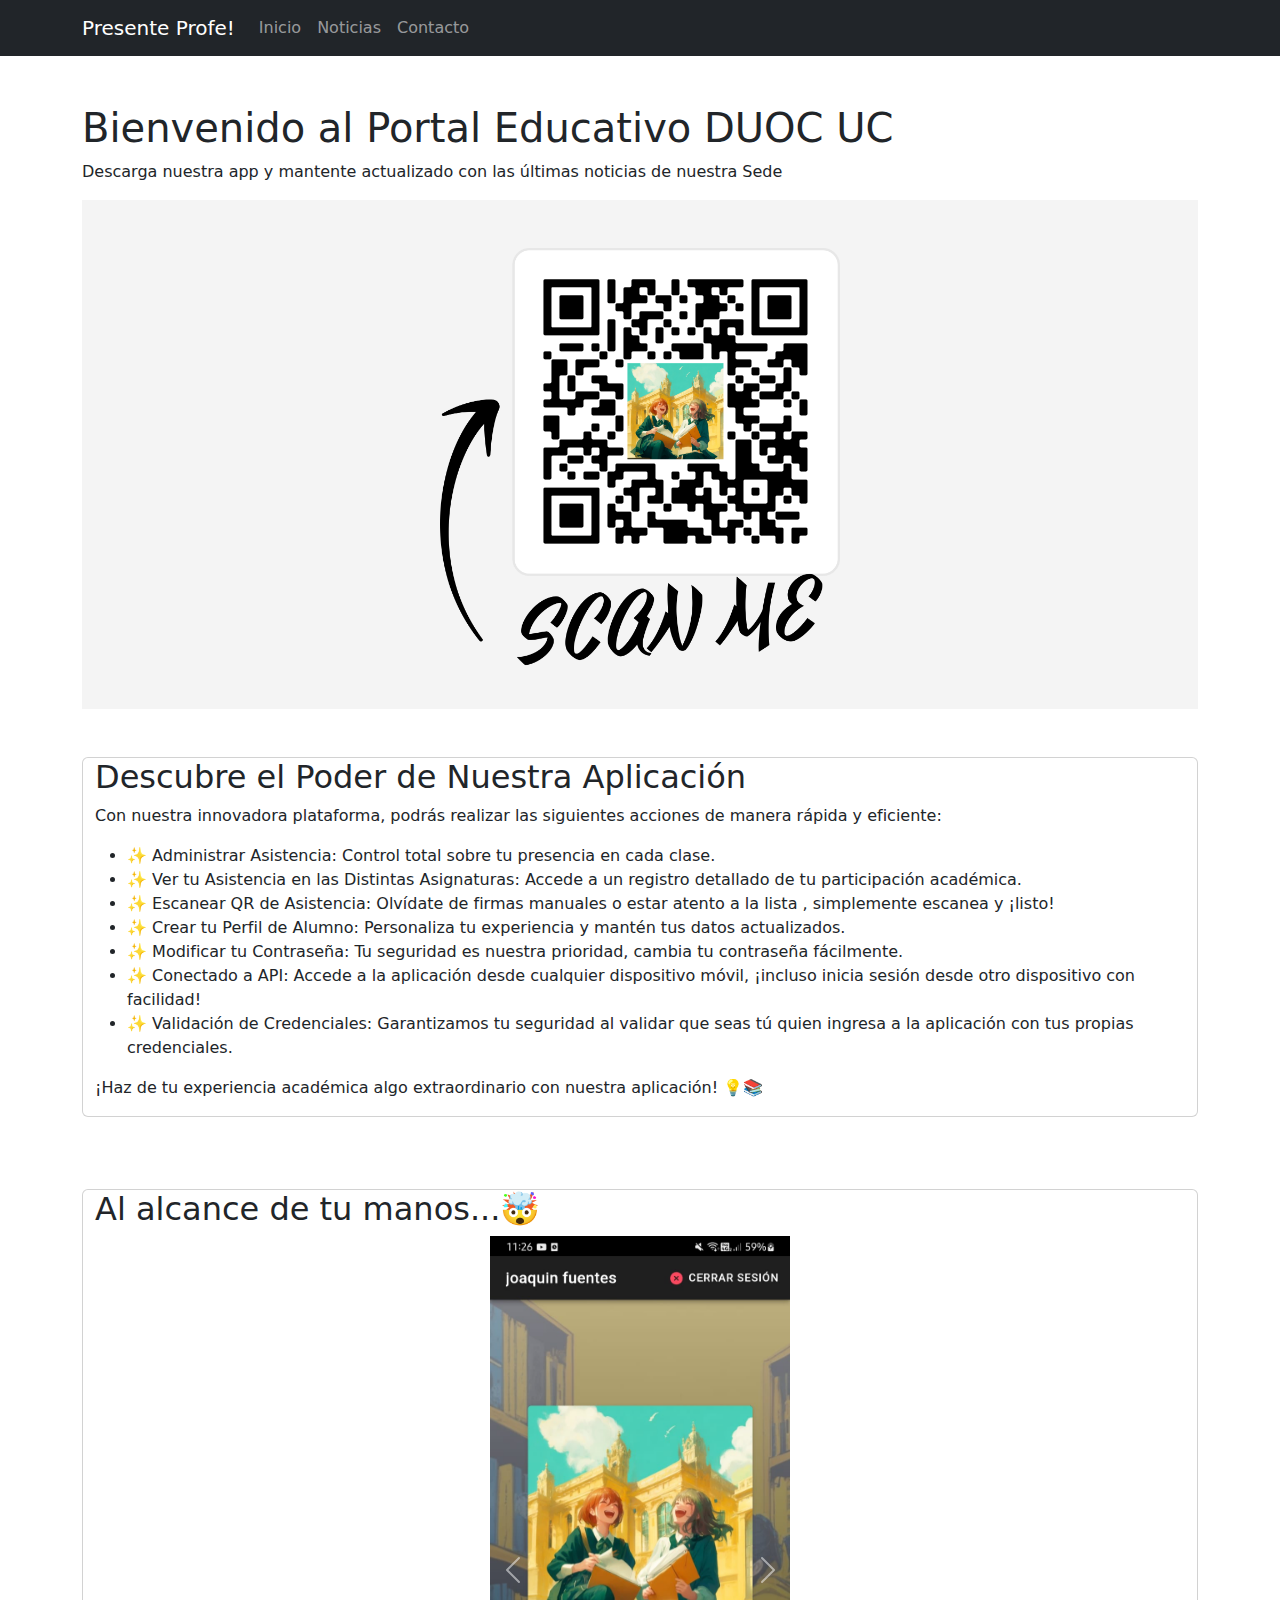
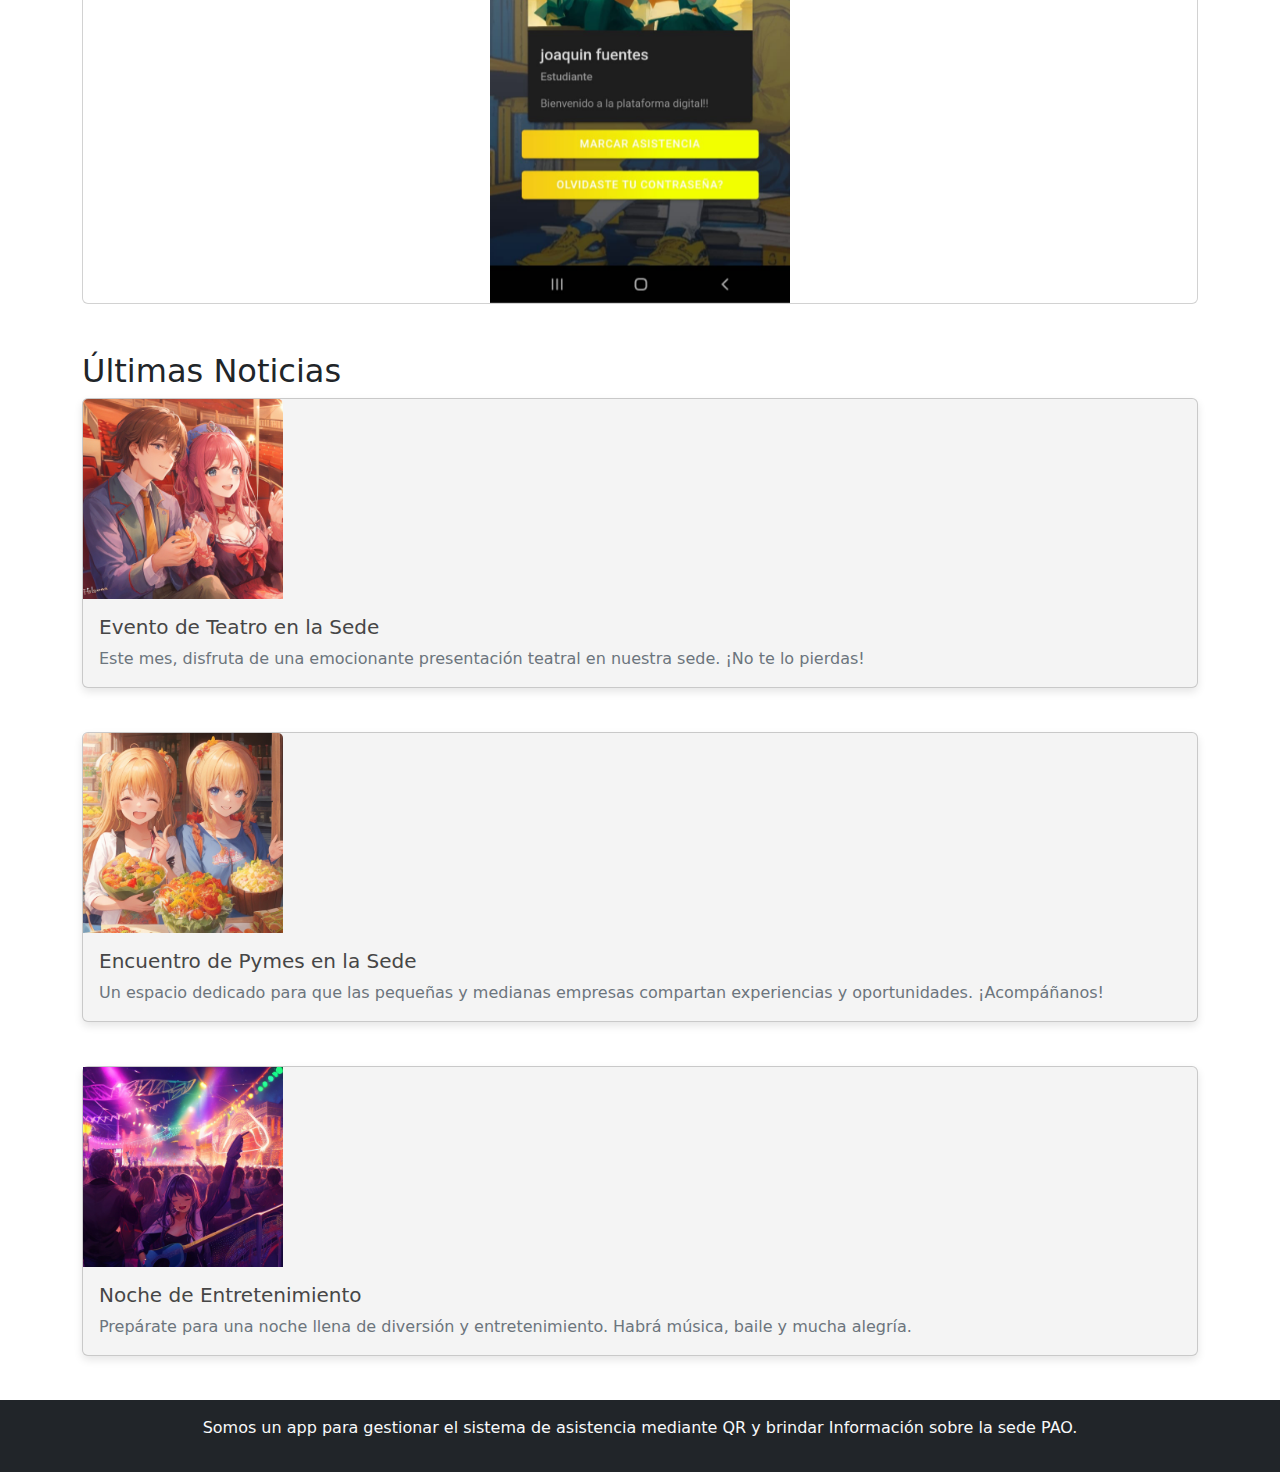
<file: index.html>
<!DOCTYPE html>
<html lang="es">
<head>
    <meta charset="UTF-8">
    <meta name="viewport" content="width=device-width, initial-scale=1, shrink-to-fit=no">
    <title>Portal Educativo</title>

    <!-- Incluye Bootstrap CSS -->
    <link href="https://cdn.jsdelivr.net/npm/bootstrap@5.3.0/dist/css/bootstrap.min.css" rel="stylesheet">
    
    <!-- Estilos CSS personalizados -->
    <link rel="stylesheet" href="s.css">

    <style>
        @media (max-width: 768px) {
            /* Estilos específicos para dispositivos móviles */
            .descargar-btn {
                display: block;
            }

            .qr-code {
                display: none;
            }
            .imagenbig{
                display: none;
            }
            .imagensmall{
                display: block;
            }
        }

        @media (min-width: 769px) {
            /* Estilos específicos para dispositivos de escritorio */
            .descargar-btn {
                display: none;
            }
            .imagen-descargar
            {
                display: none;
            }
            .qr-code {
                display: block;
            }
            .imagenbig{
                display: block;
            }
            .imagensmall{
                display: none;
            }
        }
    </style>
</head>
<body>

<!-- Barra de navegación -->
<nav class="navbar navbar-expand-lg navbar-dark bg-dark">
    <div class="container">
        <a class="navbar-brand" href="#">Presente Profe!</a>
        <button class="navbar-toggler" type="button" data-bs-toggle="collapse" data-bs-target="#navbarNav" aria-controls="navbarNav" aria-expanded="false" aria-label="Toggle navigation">
            <span class="navbar-toggler-icon"></span>
        </button>
        <div class="collapse navbar-collapse" id="navbarNav">
            <ul class="navbar-nav ml-auto">
                <li class="nav-item">
                    <a class="nav-link" href="#inicio">Inicio</a>
                </li>
                <li class="nav-item">
                    <a class="nav-link" href="#noticias">Noticias</a>
                </li>
                <li class="nav-item">
                    <a class="nav-link" href="#contacto">Contacto</a>
                </li>
            </ul>
        </div>
    </div>
</nav>

<!-- Contenido de la página -->
<div class="container mt-5" id="inicio">
    <h1>Bienvenido al Portal Educativo DUOC UC</h1>
    <p>Descarga nuestra app y mantente actualizado con las últimas noticias de nuestra Sede</p>

    <!-- Imagen arriba del botón de descarga o QR -->
    <div class="text-center imagen100">
        <br>
        <img src="icon.jpg" alt="Descripción de la imagen" class="imagen-descargar img-thumbnail custom-img mb-4 a">

        <!-- Botón de descarga -->
        <br>
        <a href="app-debug.apk" download class="btn btn-dark descargar-btn">Descargar Aplicación</a>

        <!-- Código QR -->
        <img src="qr.png" alt="Código QR" class="qr-code  custom-img mb-4 mx-auto " style="max-width: 400px;">
    </div>

    <!-- Sección de Características de la Aplicación -->
    <div class="container mt-5 card noti" id="caracteristicas">
        <h2>Descubre el Poder de Nuestra Aplicación</h2>
        <p>Con nuestra innovadora plataforma, podrás realizar las siguientes acciones de manera rápida y eficiente:</p>

        <ul>
            <li>✨ Administrar Asistencia: Control total sobre tu presencia en cada clase.</li>
            <li>✨ Ver tu Asistencia en las Distintas Asignaturas: Accede a un registro detallado de tu participación académica.</li>
            <li>✨ Escanear QR de Asistencia: Olvídate de firmas manuales o estar atento a la lista , simplemente escanea y ¡listo!</li>
            <li>✨ Crear tu Perfil de Alumno: Personaliza tu experiencia y mantén tus datos actualizados.</li>
            <li>✨ Modificar tu Contraseña: Tu seguridad es nuestra prioridad, cambia tu contraseña fácilmente.</li>
            <li>✨ Conectado a API: Accede a la aplicación desde cualquier dispositivo móvil, ¡incluso inicia sesión desde otro dispositivo con facilidad!</li>
            <li>✨ Validación de Credenciales: Garantizamos tu seguridad al validar que seas tú quien ingresa a la aplicación con tus propias credenciales.</li>
        </ul>

        <p>¡Haz de tu experiencia académica algo extraordinario con nuestra aplicación! 💡📚</p>
    </div>
    <br>
    <div class="container mt-5 card noti">
        <h2>Al alcance de tu manos...🤯</h2>
        <div id="carouselExampleControls" class="carousel slide imagen100 " data-bs-ride="carousel" style="max-width: 300px; margin: auto;">
            <div class="carousel-inner">
                <div class="carousel-item active">
                    <img src="22.jpeg" class="d-block w-100" alt="...">
                </div>
                <div class="carousel-item">
                    <img src="2.jpeg" class="d-block w-100" alt="...">
                </div>
                <div class="carousel-item">
                    <img src="3.jpeg" class="d-block w-100" alt="...">
                </div>
            </div>
            <button class="carousel-control-prev" type="button" data-bs-target="#carouselExampleControls" data-bs-slide="prev">
                <span class="carousel-control-prev-icon" aria-hidden="true"></span>
                <span class="visually-hidden">Previous</span>
            </button>
            <button class="carousel-control-next" type="button" data-bs-target="#carouselExampleControls" data-bs-slide="next">
                <span class="carousel-control-next-icon" aria-hidden="true"></span>
                <span class="visually-hidden">Next</span>
            </button>
        </div>
    </div>
    
    <br>
    
    <!-- Sección de Noticias -->
    <div class="mt-4 noti" id="noticias" >
        <h2>Últimas Noticias</h2>
        <div class="card" >
            <img src="teatro.jpg" class="imagensmall card-img-top img-fluid" alt="Evento de Teatro">
            <img src="teatro.jpg" class="imagenbig card-img-top img-fluid a" alt="Evento de Teatro">
            <div class="card-body">
                <h5 class="card-title">Evento de Teatro en la Sede</h5>
                <p class="card-text">Este mes, disfruta de una emocionante presentación teatral en nuestra sede. ¡No te lo pierdas!</p>
            </div>
        </div>
        <br>
        <div class="card">
               <img src="pymes.jpg" class="imagensmall card-img-top img-fluid" alt="Encuentro de pymes">
               <img src="pymes.jpg" class="imagenbig card-img-top img-fluid a" alt="Encuentro de pymes">
            <div class="card-body">
                <h5 class="card-title">Encuentro de Pymes en la Sede</h5>
                <p class="card-text">Un espacio dedicado para que las pequeñas y medianas empresas compartan experiencias y oportunidades. ¡Acompáñanos!</p>
            </div>
        </div>
        <br>
        <div class="card">
            <img src="entretenimiento.jpg" class="imagensmall card-img-top img-fluid" alt="Noche de Entretenimiento">
            <img src="entretenimiento.jpg" class="imagenbig img-fluid a" alt="Noche de Entretenimiento" >
            <div class="card-body">
                <h5 class="card-title">Noche de Entretenimiento</h5>
                <p class="card-text">Prepárate para una noche llena de diversión y entretenimiento. Habrá música, baile y mucha alegría.</p>
            </div>
        </div>
    </div>
</div>
<br>

<!-- Pie de página -->
<footer class="bg-dark text-light text-center py-3" id="contacto">
    <p>Somos un app para gestionar el sistema de asistencia mediante QR y brindar Información sobre la sede PAO.</p>
</footer>

<!-- Incluye Bootstrap JS y Popper.js para los componentes interactivos -->
<script src="https://cdn.jsdelivr.net/npm/@popperjs/core@2.9.3/dist/umd/popper.min.js"></script>
<script src="https://cdn.jsdelivr.net/npm/bootstrap@5.3.0/dist/js/bootstrap.min.js"></script>

</body>
</html>
</file>
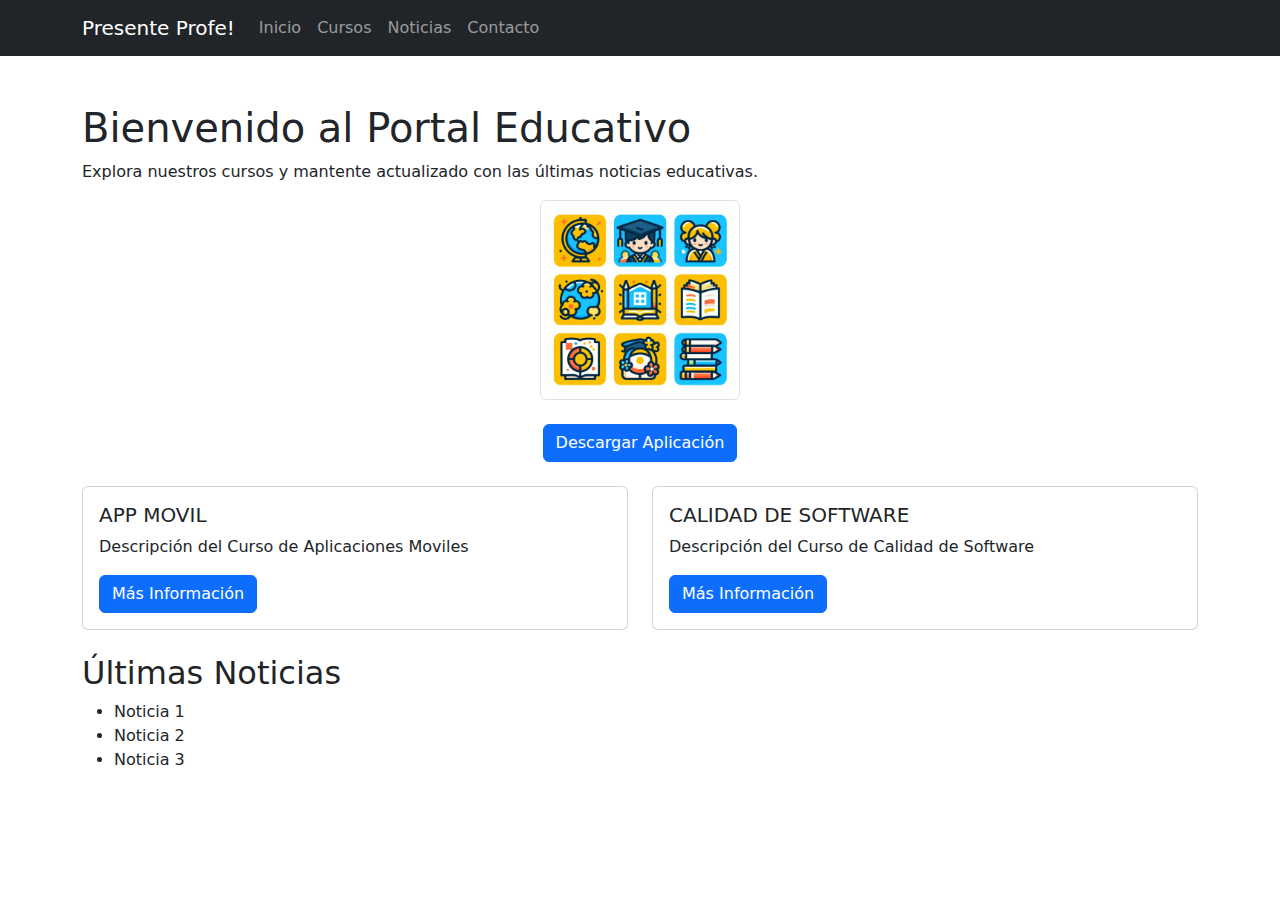
<file: pagina.html>
<!DOCTYPE html>
<html lang="es">
<head>
    <meta charset="UTF-8">
    <meta name="viewport" content="width=device-width, initial-scale=1, shrink-to-fit=no">
    <title>Portal Educativo</title>

    <!-- Incluye Bootstrap CSS -->
    <link href="https://cdn.jsdelivr.net/npm/bootstrap@5.3.0/dist/css/bootstrap.min.css" rel="stylesheet">
    
    <!-- Estilos CSS personalizados -->
     <link rel="stylesheet" href="s.css">
</head>
<body>

<!-- Barra de navegación -->
<nav class="navbar navbar-expand-lg navbar-dark bg-dark">
    <div class="container">
        <a class="navbar-brand" href="#">Presente Profe!</a>
        <button class="navbar-toggler" type="button" data-bs-toggle="collapse" data-bs-target="#navbarNav" aria-controls="navbarNav" aria-expanded="false" aria-label="Toggle navigation">
            <span class="navbar-toggler-icon"></span>
        </button>
        <div class="collapse navbar-collapse" id="navbarNav">
            <ul class="navbar-nav ml-auto">
                <li class="nav-item">
                    <a class="nav-link" href="#">Inicio</a>
                </li>
                <li class="nav-item">
                    <a class="nav-link" href="#">Cursos</a>
                </li>
                <li class="nav-item">
                    <a class="nav-link" href="#">Noticias</a>
                </li>
                <li class="nav-item">
                    <a class="nav-link" href="#">Contacto</a>
                </li>
            </ul>
        </div>
    </div>
</nav>

<!-- Contenido de la página -->
<div class="container mt-5">
    <h1>Bienvenido al Portal Educativo</h1>
    <p>Explora nuestros cursos y mantente actualizado con las últimas noticias educativas.</p>

    <!-- Imagen arriba del botón de descarga -->
    <div class="text-center">
        <img src="icon.jpg" alt="Descripción de la imagen" class="img-thumbnail custom-img mb-4">
        <br>
        <a href="app-debug.apk" download class="btn btn-primary">Descargar Aplicación</a>
    </div>

    <!-- Sección de Cursos -->
    <div class="row mt-4">
        <div class="col-md-6">
            <div class="card">
                <div class="card-body">
                    <h5 class="card-title">APP MOVIL </h5>
                    <p class="card-text">Descripción del Curso de Aplicaciones Moviles</p>
                    <a href="#" class="btn btn-primary">Más Información</a>
                </div>
            </div>
        </div>
        <div class="col-md-6">
            <div class="card">
                <div class="card-body">
                    <h5 class="card-title">CALIDAD DE SOFTWARE</h5>
                    <p class="card-text">Descripción del Curso de Calidad de Software</p>
                    <a href="#" class="btn btn-primary">Más Información</a>
                </div>
            </div>
        </div>
    </div>

    <!-- Sección de Noticias -->
    <div class="mt-4">
        <h2>Últimas Noticias</h2>
        <ul>
            <li>Noticia 1</li>
            <li>Noticia 2</li>
            <li>Noticia 3</li>
        </ul>
    </div>
</div>

<!-- Incluye Bootstrap JS y Popper.js para los componentes interactivos -->
<script src="https://cdn.jsdelivr.net/npm/@popperjs/core@2.9.3/dist/umd/popper.min.js"></script>
<script src="https://cdn.jsdelivr.net/npm/bootstrap@5.3.0/dist/js/bootstrap.min.js"></script>
</body>
</html>
</file>
<file: s.css>
.custom-img {
    max-width: 200px; /* Ajusta el tamaño máximo de la imagen según sea necesario */
    width: 100%;
    height: auto;
}

.a{
    max-width: 200px;
}

.b{
    max-height: 500px;
    max-width: 200px;
}

.noti .card {
    margin-bottom: 20px;
    box-shadow: 0 4px 8px rgba(0, 0, 0, 0.1);
    transition: box-shadow 0.3s ease-in-out;
    background-color: #f4f4f4;
    }

.noti .card:hover {
    box-shadow: 0 8px 16px rgba(0, 0, 0, 0.2);
}

.noti .card-title {
    color: #464646; /* Color del título de la noticia */
}

.noti .card-text {
    color: #6c757d; /* Color del texto de la noticia */
}
.imagen100{
    background-color: #f4f4f4;
}
@media (min-width: 769px) {
    /* Estilos específicos para dispositivos de escritorio */
    .imagen100 img {
        width: 100%;
        max-width: 500px; /* Ajusta según tus preferencias */
        transition: transform 0.3s ease-in-out;
    }

    .imagen100 img:hover {
        transform: scale(1.1);
    }
}
</file>
